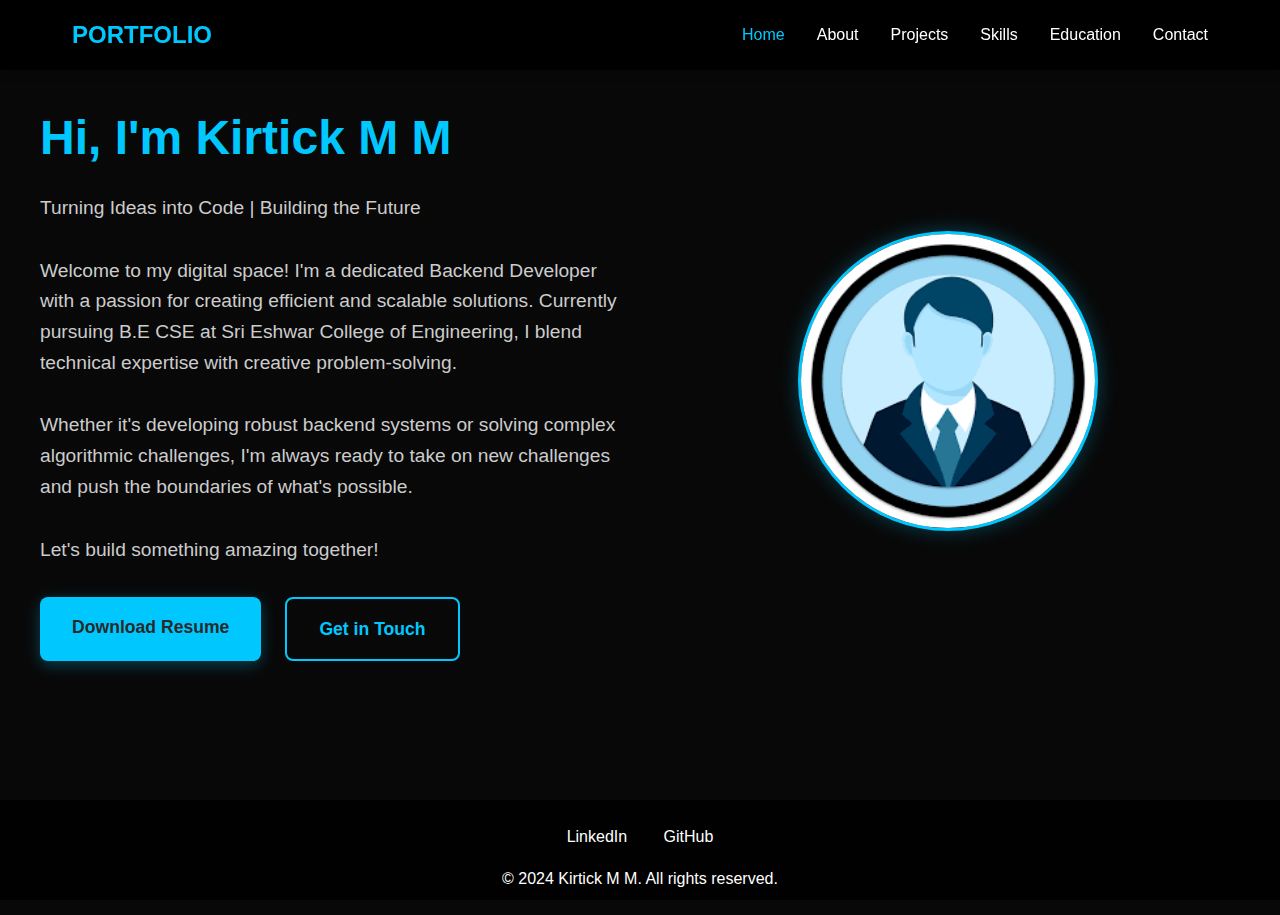
<file: index.html>
<!DOCTYPE html>
<html lang="en">
<head>
    <meta charset="UTF-8">
    <meta name="viewport" content="width=device-width, initial-scale=1.0">
    <title>Kirtick M M - Portfolio</title>
    <link rel="stylesheet" href="css/common.css">
    <link rel="stylesheet" href="css/home.css">
</head>
<body>
    <header>
        <nav>
            <div class="logo">PORTFOLIO</div>
            <ul class="nav-links">
                <li><a href="index.html" class="active">Home</a></li>
                <li><a href="about.html">About</a></li>
                <li><a href="projects.html">Projects</a></li>
                <li><a href="skills.html">Skills</a></li>
                <li><a href="education.html">Education</a></li>
                <li><a href="contact.html">Contact</a></li>
            </ul>
        </nav>
    </header>

    <main class="home-content">
        <div class="hero">
            <div class="hero-text">
                <h1>Hi, I'm Kirtick M M</h1>
                <p>Turning Ideas into Code | Building the Future</p>
                <div class="hero-content">
                    <p>Welcome to my digital space! I'm a dedicated Backend Developer with a passion for creating efficient and scalable solutions. Currently pursuing B.E CSE at Sri Eshwar College of Engineering, I blend technical expertise with creative problem-solving.</p>
                    <p>Whether it's developing robust backend systems or solving complex algorithmic challenges, I'm always ready to take on new challenges and push the boundaries of what's possible.</p>
                    <p>Let's build something amazing together!</p>
                </div>
                <div class="cta-buttons">
                    <a href="resume.pdf" download class="download-btn">Download Resume</a>
                    <a href="contact.html" class="contact-btn">Get in Touch</a>
                </div>
            </div>
            <div class="hero-image">
                <div class="profile-image">
                    <img src="images/profile.png" alt="Kirtick M M">
                </div>
            </div>
        </div>
    </main>

    <footer>
        <div class="social-links">
            <a href="https://linkedin.com/in/kirtick28" target="_blank">LinkedIn</a>
            <a href="https://github.com/kirtick28" target="_blank">GitHub</a>
        </div>
        <p>&copy; 2024 Kirtick M M. All rights reserved.</p>
    </footer>

    <script src="js/script.js"></script>
</body>
</html>
</file>
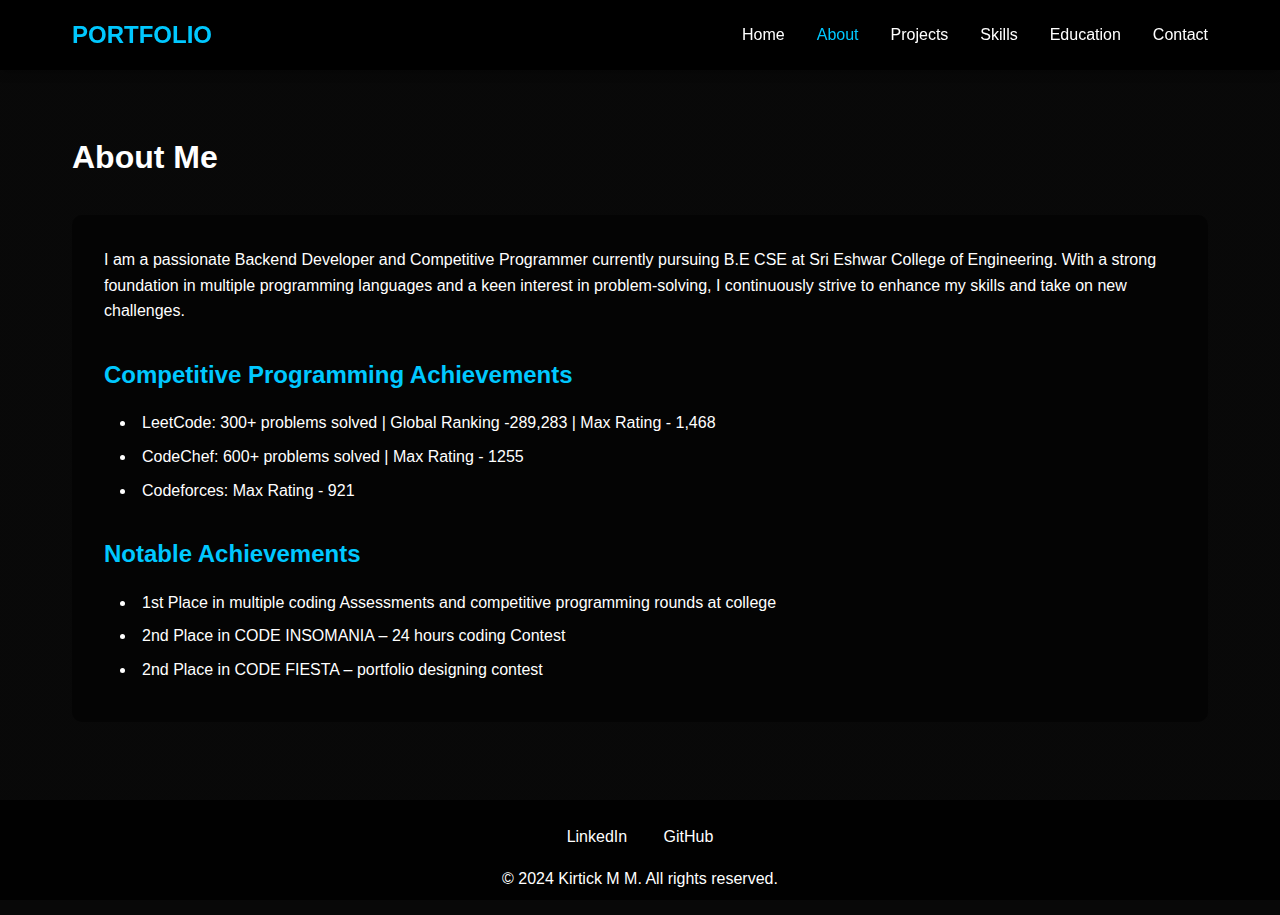
<file: about.html>
<!DOCTYPE html>
<html lang="en">
<head>
    <meta charset="UTF-8">
    <meta name="viewport" content="width=device-width, initial-scale=1.0">
    <title>About Me - Kirtick M M</title>
    <link rel="stylesheet" href="css/common.css">
    <link rel="stylesheet" href="css/about.css">
</head>
<body>
    <header>
        <nav>
            <div class="logo">PORTFOLIO</div>
            <ul class="nav-links">
                <li><a href="index.html">Home</a></li>
                <li><a href="about.html" class="active">About</a></li>
                <li><a href="projects.html">Projects</a></li>
                <li><a href="skills.html">Skills</a></li>
                <li><a href="education.html">Education</a></li>
                <li><a href="contact.html">Contact</a></li>
            </ul>
        </nav>
    </header>

    <main class="about-content">
        <div class="container">
            <h1>About Me</h1>
            <div class="about-description">
                <p>I am a passionate Backend Developer and Competitive Programmer currently pursuing B.E CSE at Sri Eshwar College of Engineering. With a strong foundation in multiple programming languages and a keen interest in problem-solving, I continuously strive to enhance my skills and take on new challenges.</p>
                
                <div class="competitive-achievements">
                    <h2>Competitive Programming Achievements</h2>
                    <ul>
                        <li>LeetCode: 300+ problems solved | Global Ranking -289,283 | Max Rating - 1,468</li>
                        <li>CodeChef: 600+ problems solved | Max Rating - 1255</li>
                        <li>Codeforces: Max Rating - 921</li>
                    </ul>
                </div>

                <div class="achievements">
                    <h2>Notable Achievements</h2>
                    <ul>
                        <li>1st Place in multiple coding Assessments and competitive programming rounds at college</li>
                        <li>2nd Place in CODE INSOMANIA – 24 hours coding Contest</li>
                        <li>2nd Place in CODE FIESTA – portfolio designing contest</li>
                    </ul>
                </div>
            </div>
        </div>
    </main>

    <footer>
        <div class="social-links">
            <a href="https://linkedin.com/in/kirtick28" target="_blank">LinkedIn</a>
            <a href="https://github.com/kirtick28" target="_blank">GitHub</a>
        </div>
        <p>&copy; 2024 Kirtick M M. All rights reserved.</p>
    </footer>

    <script src="js/script.js"></script>
</body>
</html>
</file>
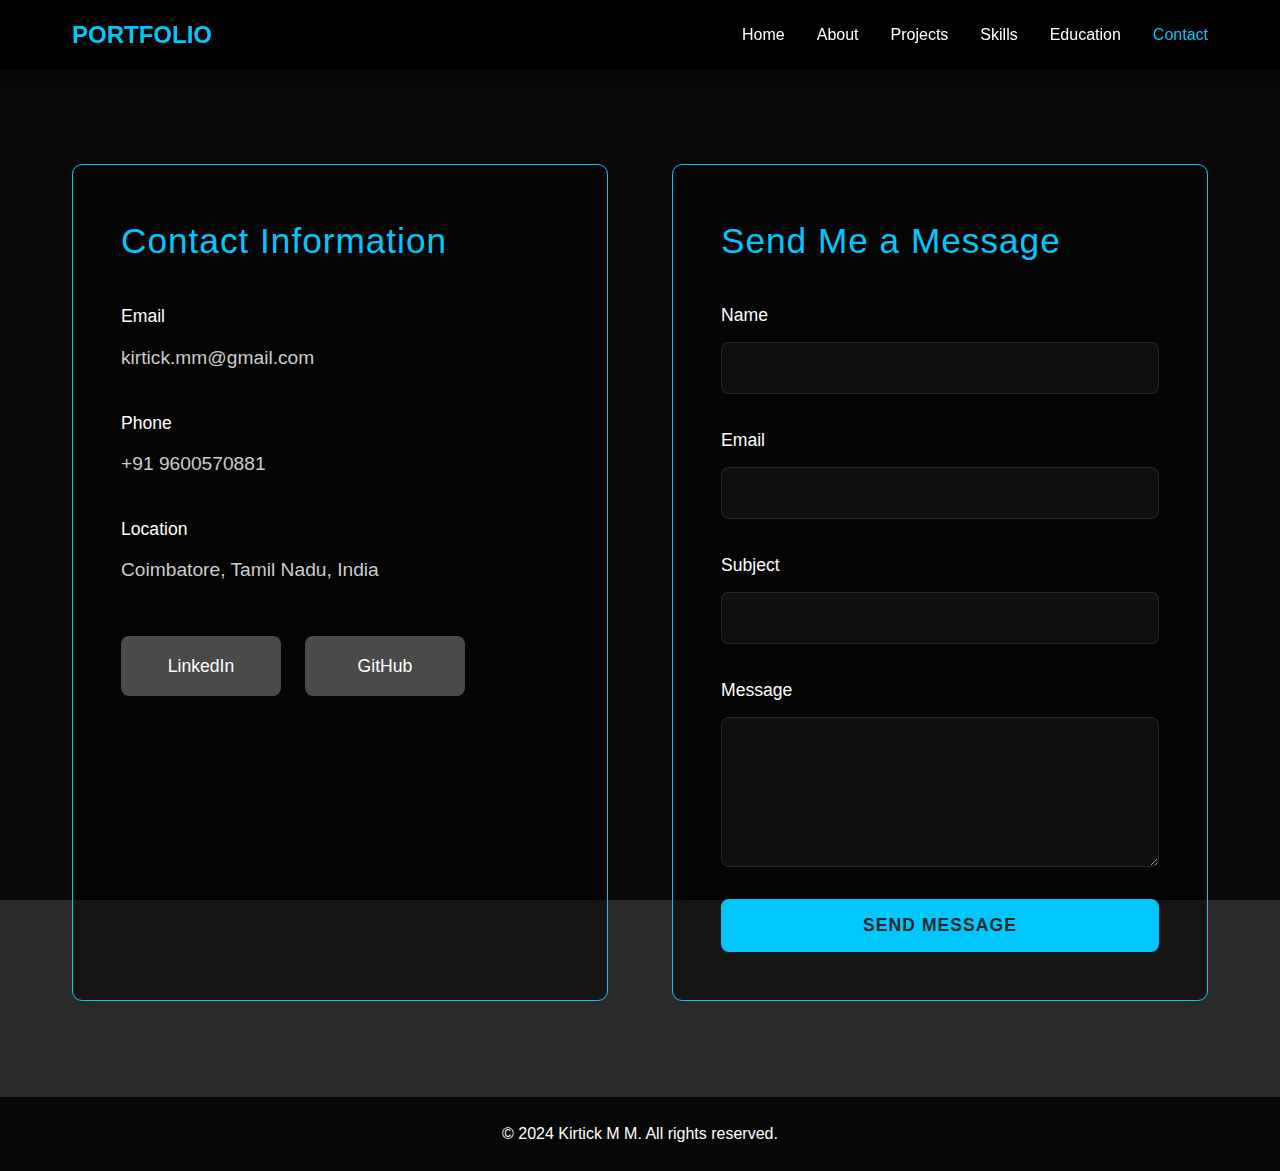
<file: contact.html>
<!DOCTYPE html>
<html lang="en">
<head>
    <meta charset="UTF-8">
    <meta name="viewport" content="width=device-width, initial-scale=1.0">
    <title>Contact - Kirtick M M</title>
    <link rel="stylesheet" href="css/common.css">
    <link rel="stylesheet" href="css/contact.css">
</head>
<body>
    <header>
        <nav>
            <div class="logo">PORTFOLIO</div>
            <ul class="nav-links">
                <li><a href="index.html">Home</a></li>
                <li><a href="about.html">About</a></li>
                <li><a href="projects.html">Projects</a></li>
                <li><a href="skills.html">Skills</a></li>
                <li><a href="education.html">Education</a></li>
                <li><a href="contact.html" class="active">Contact</a></li>
            </ul>
        </nav>
    </header>

    <main>
        <div class="contact-container">
            <div class="contact-info">
                <h2>Contact Information</h2>
                <div class="contact-details">
                    <p>Email
                        <span>kirtick.mm@gmail.com</span>
                    </p>
                    <p>Phone
                        <span>+91 9600570881</span>
                    </p>
                    <p>Location
                        <span>Coimbatore, Tamil Nadu, India</span>
                    </p>
                </div>
                <div class="social-links-contact">
                    <a href="https://linkedin.com/in/kirtick28" target="_blank">LinkedIn</a>
                    <a href="https://github.com/kirtick28" target="_blank">GitHub</a>
                </div>
            </div>

            <div class="contact-form-container">
                <h2>Send Me a Message</h2>
                <form class="contact-form">
                    <div class="form-group">
                        <label for="name">Name</label>
                        <input type="text" id="name" name="name" required>
                    </div>
                    <div class="form-group">
                        <label for="email">Email</label>
                        <input type="email" id="email" name="email" required>
                    </div>
                    <div class="form-group">
                        <label for="subject">Subject</label>
                        <input type="text" id="subject" name="subject" required>
                    </div>
                    <div class="form-group">
                        <label for="message">Message</label>
                        <textarea id="message" name="message" required></textarea>
                    </div>
                    <button type="submit" class="submit-btn">Send Message</button>
                </form>
            </div>
        </div>
    </main>

    <footer>
        <p>&copy; 2024 Kirtick M M. All rights reserved.</p>
    </footer>

    <script src="js/script.js"></script>
</body>
</html>
</file>
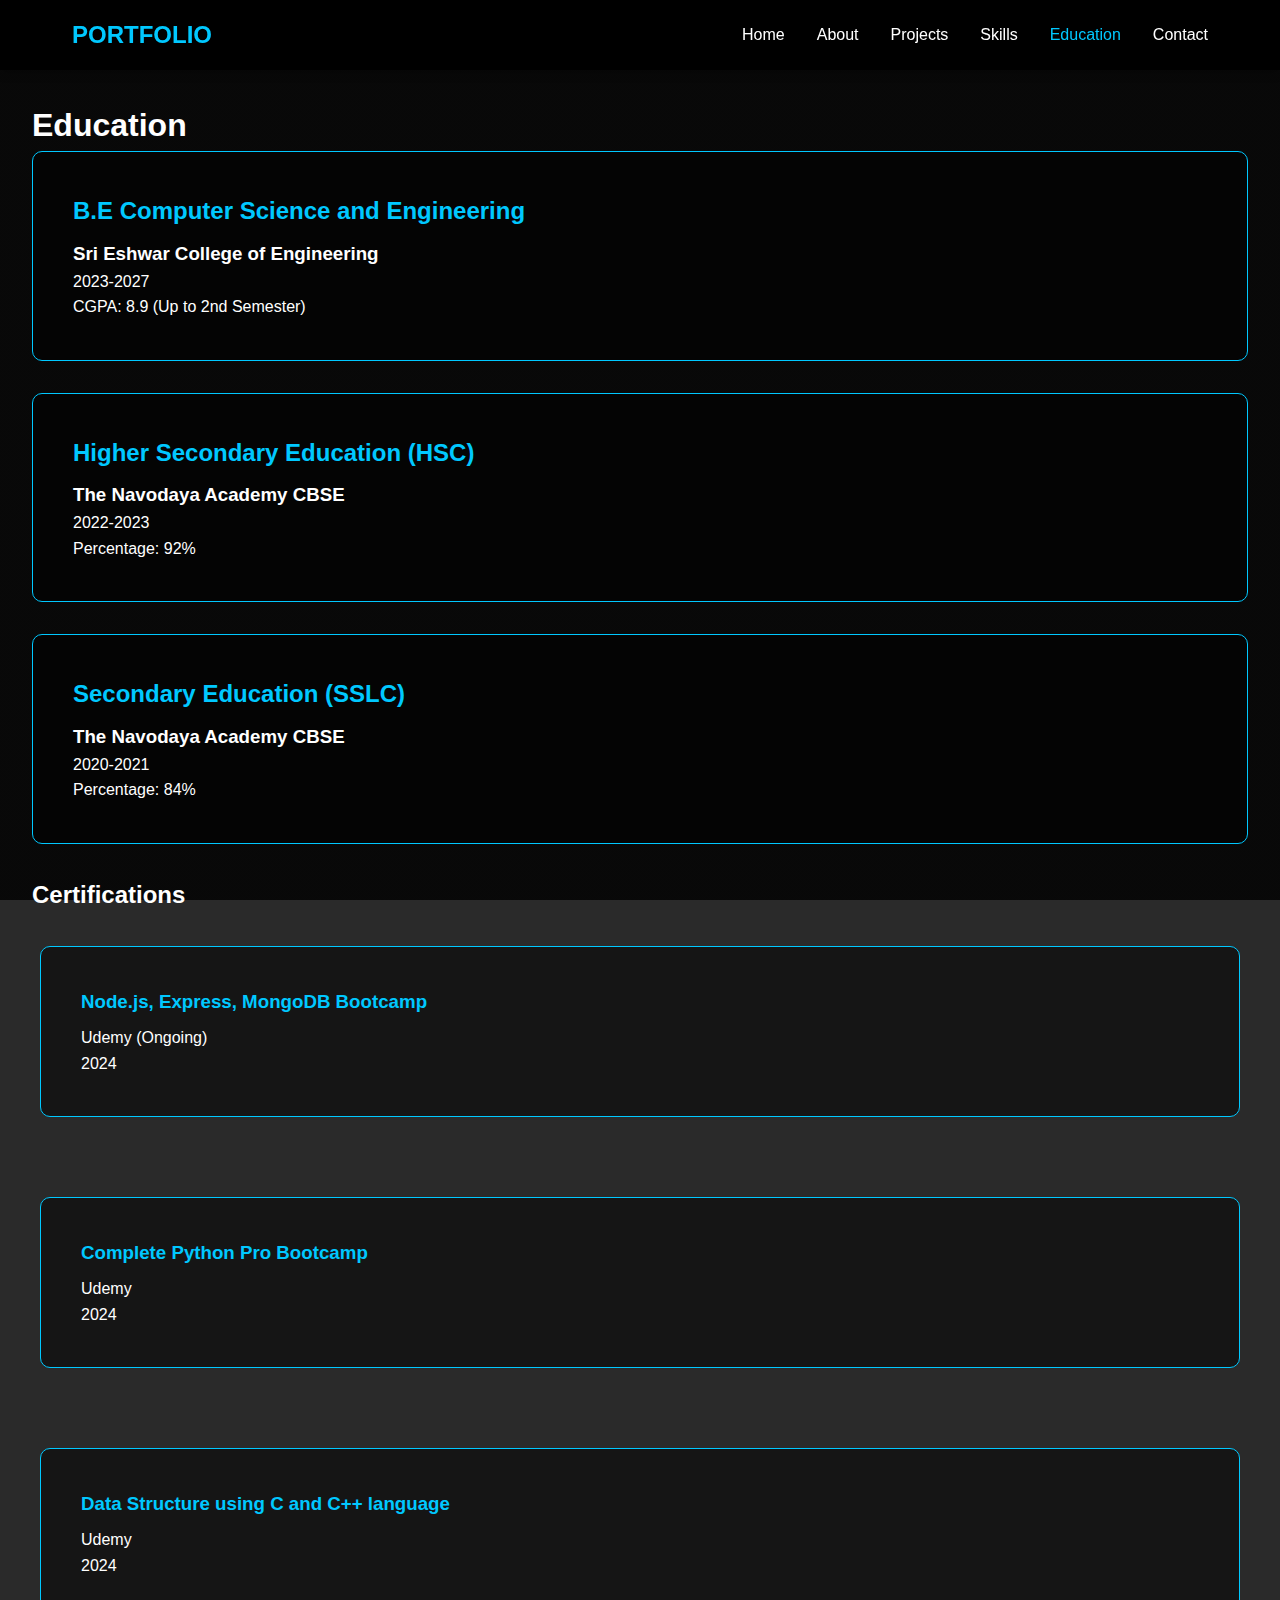
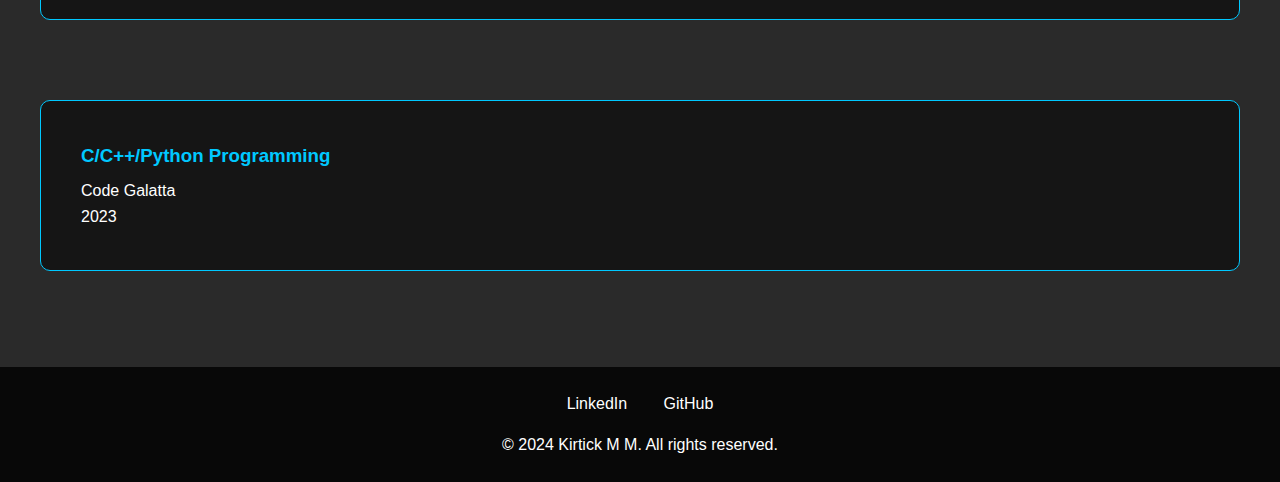
<file: education.html>
<!DOCTYPE html>
<html lang="en">
<head>
    <meta charset="UTF-8">
    <meta name="viewport" content="width=device-width, initial-scale=1.0">
    <title>Education - Kirtick M M</title>
    <link rel="stylesheet" href="css/common.css">
    <link rel="stylesheet" href="css/education.css">
</head>
<body>
    <header>
        <nav>
            <div class="logo">PORTFOLIO</div>
            <ul class="nav-links">
                <li><a href="index.html">Home</a></li>
                <li><a href="about.html">About</a></li>
                <li><a href="projects.html">Projects</a></li>
                <li><a href="skills.html">Skills</a></li>
                <li><a href="education.html" class="active">Education</a></li>
                <li><a href="contact.html">Contact</a></li>
            </ul>
        </nav>
    </header>

    <main class="education-content">
        <div class="container">
            <h1>Education</h1>
            <div class="education-timeline">
                <div class="education-card">
                    <h2>B.E Computer Science and Engineering</h2>
                    <h3>Sri Eshwar College of Engineering</h3>
                    <p class="education-year">2023-2027</p>
                    <p class="education-score">CGPA: 8.9 (Up to 2nd Semester)</p>
                </div>

                <div class="education-card">
                    <h2>Higher Secondary Education (HSC)</h2>
                    <h3>The Navodaya Academy CBSE</h3>
                    <p class="education-year">2022-2023</p>
                    <p class="education-score">Percentage: 92%</p>
                </div>

                <div class="education-card">
                    <h2>Secondary Education (SSLC)</h2>
                    <h3>The Navodaya Academy CBSE</h3>
                    <p class="education-year">2020-2021</p>
                    <p class="education-score">Percentage: 84%</p>
                </div>
            </div>

            <div class="certifications">
                <h2>Certifications</h2>
                <div class="certification-grid">
                    <div class="certification-card">
                        <h3>Node.js, Express, MongoDB Bootcamp</h3>
                        <p>Udemy (Ongoing)</p>
                        <p class="certification-year">2024</p>
                    </div>

                    <div class="certification-card">
                        <h3>Complete Python Pro Bootcamp</h3>
                        <p>Udemy</p>
                        <p class="certification-year">2024</p>
                    </div>

                    <div class="certification-card">
                        <h3>Data Structure using C and C++ language</h3>
                        <p>Udemy</p>
                        <p class="certification-year">2024</p>
                    </div>

                    <div class="certification-card">
                        <h3>C/C++/Python Programming</h3>
                        <p>Code Galatta</p>
                        <p class="certification-year">2023</p>
                    </div>
                </div>
            </div>
        </div>
    </main>

    <footer>
        <div class="social-links">
            <a href="https://linkedin.com/in/kirtick28" target="_blank">LinkedIn</a>
            <a href="https://github.com/kirtick28" target="_blank">GitHub</a>
        </div>
        <p>&copy; 2024 Kirtick M M. All rights reserved.</p>
    </footer>

    <script src="js/script.js"></script>
</body>
</html>
</file>
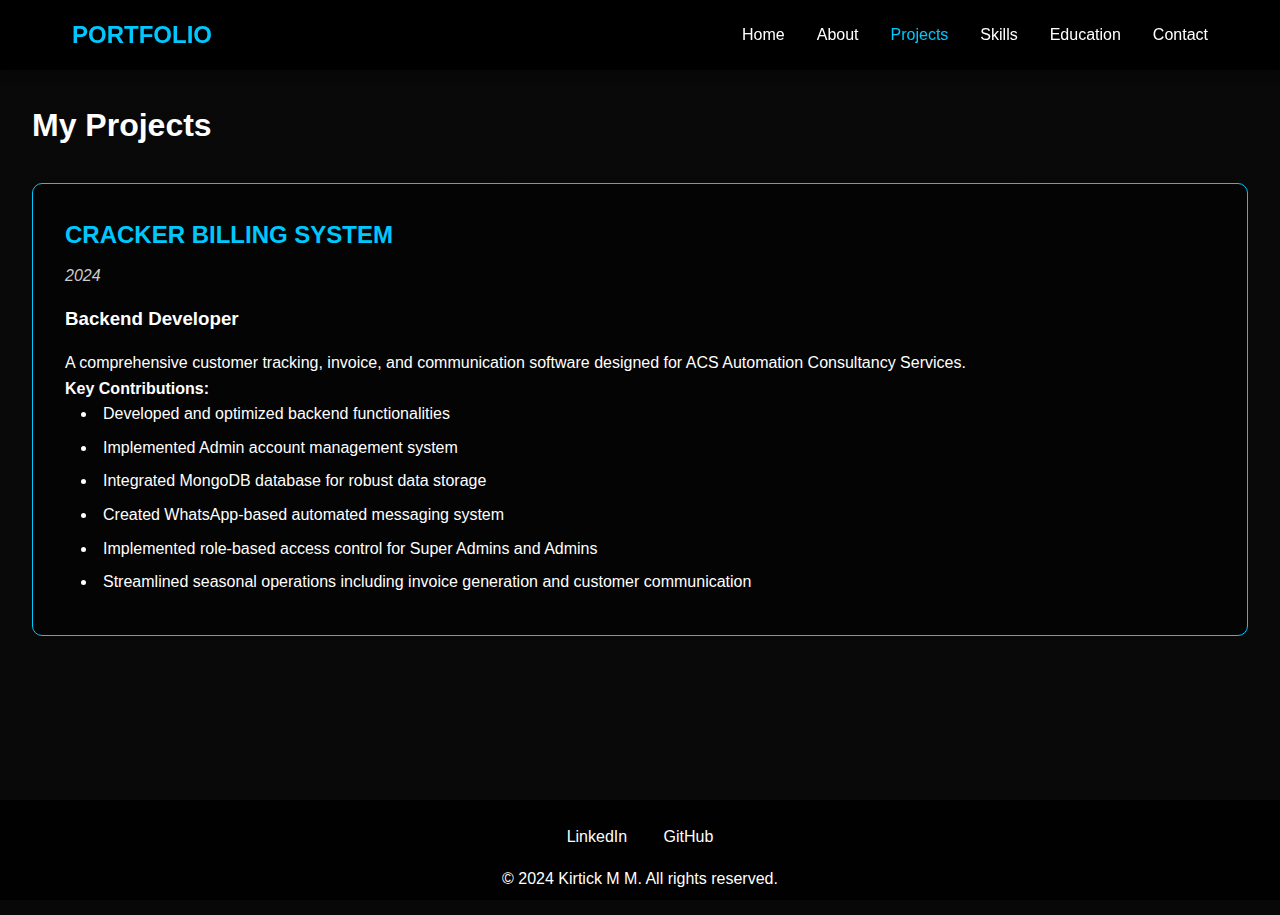
<file: projects.html>
<!DOCTYPE html>
<html lang="en">
<head>
    <meta charset="UTF-8">
    <meta name="viewport" content="width=device-width, initial-scale=1.0">
    <title>Projects - Kirtick M M</title>
    <link rel="stylesheet" href="css/common.css">
    <link rel="stylesheet" href="css/projects.css">
</head>
<body>
    <header>
        <nav>
            <div class="logo">PORTFOLIO</div>
            <ul class="nav-links">
                <li><a href="index.html">Home</a></li>
                <li><a href="about.html">About</a></li>
                <li><a href="projects.html" class="active">Projects</a></li>
                <li><a href="skills.html">Skills</a></li>
                <li><a href="education.html">Education</a></li>
                <li><a href="contact.html">Contact</a></li>
            </ul>
        </nav>
    </header>

    <main class="projects-content">
        <div class="container">
            <h1>My Projects</h1>
            <div class="project-grid">
                <div class="project-card">
                    <h2>CRACKER BILLING SYSTEM</h2>
                    <p class="project-date">2024</p>
                    <div class="project-description">
                        <h3>Backend Developer</h3>
                        <p>A comprehensive customer tracking, invoice, and communication software designed for ACS Automation Consultancy Services.</p>
                        <h4>Key Contributions:</h4>
                        <ul>
                            <li>Developed and optimized backend functionalities</li>
                            <li>Implemented Admin account management system</li>
                            <li>Integrated MongoDB database for robust data storage</li>
                            <li>Created WhatsApp-based automated messaging system</li>
                            <li>Implemented role-based access control for Super Admins and Admins</li>
                            <li>Streamlined seasonal operations including invoice generation and customer communication</li>
                        </ul>
                    </div>
                </div>
            </div>
        </div>
    </main>

    <footer>
        <div class="social-links">
            <a href="https://linkedin.com/in/kirtick28" target="_blank">LinkedIn</a>
            <a href="https://github.com/kirtick28" target="_blank">GitHub</a>
        </div>
        <p>&copy; 2024 Kirtick M M. All rights reserved.</p>
    </footer>

    <script src="js/script.js"></script>
</body>
</html>
</file>
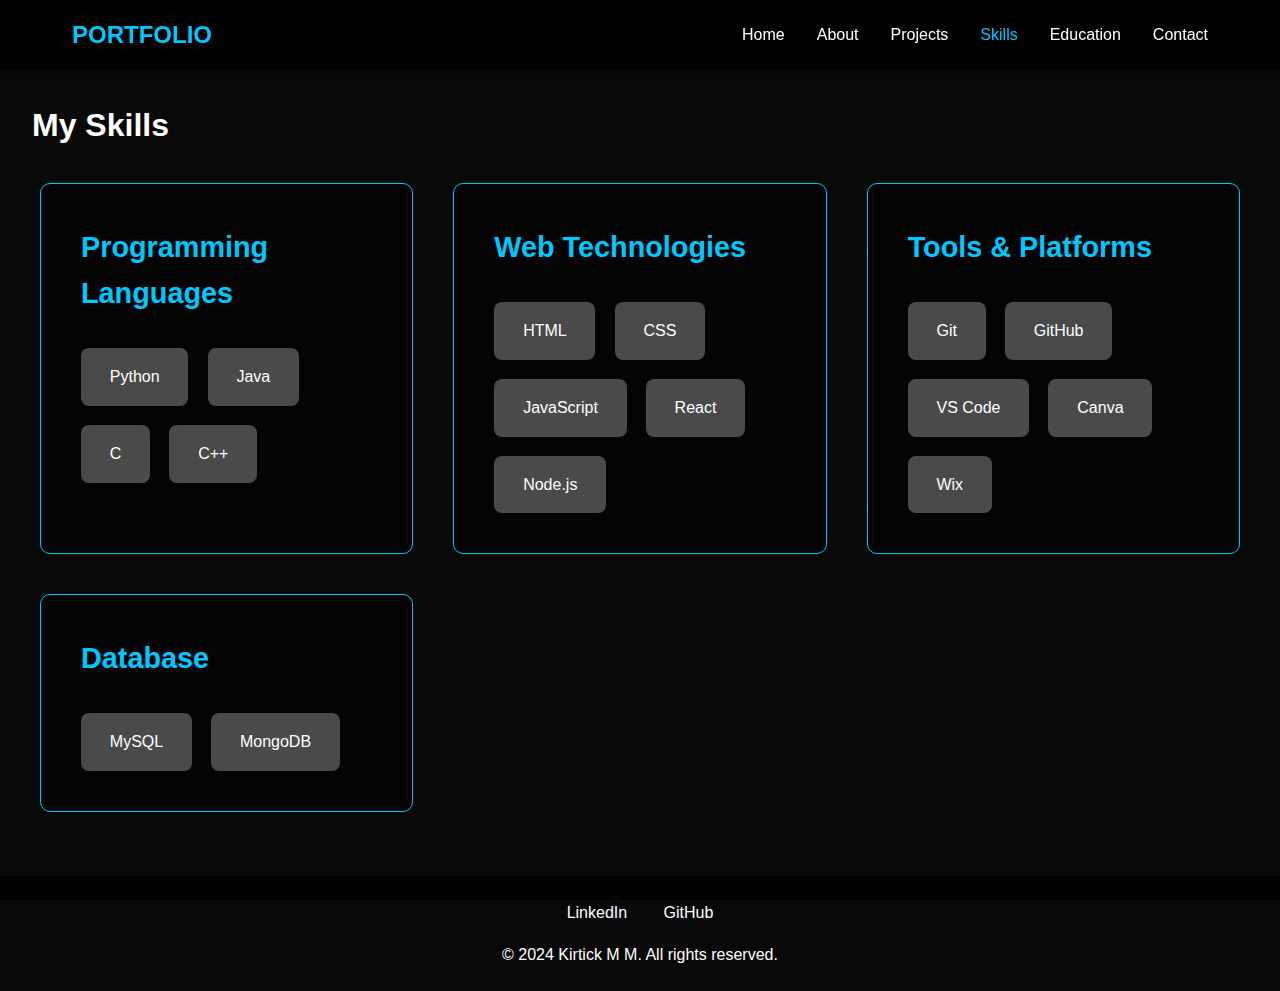
<file: skills.html>
<!DOCTYPE html>
<html lang="en">
<head>
    <meta charset="UTF-8">
    <meta name="viewport" content="width=device-width, initial-scale=1.0">
    <title>Skills - Kirtick M M</title>
    <link rel="stylesheet" href="css/common.css">
    <link rel="stylesheet" href="css/skills.css">
</head>
<body>
    <header>
        <nav>
            <div class="logo">PORTFOLIO</div>
            <ul class="nav-links">
                <li><a href="index.html">Home</a></li>
                <li><a href="about.html">About</a></li>
                <li><a href="projects.html">Projects</a></li>
                <li><a href="skills.html" class="active">Skills</a></li>
                <li><a href="education.html">Education</a></li>
                <li><a href="contact.html">Contact</a></li>
            </ul>
        </nav>
    </header>

    <main class="skills-content">
        <div class="container">
            <h1>My Skills</h1>
            <div class="skills-grid">
                <div class="skill-category">
                    <h2>Programming Languages</h2>
                    <div class="skill-items">
                        <a href="https://www.python.org" target="_blank" class="skill-item">Python</a>
                        <a href="https://www.java.com" target="_blank" class="skill-item">Java</a>
                        <a href="https://en.wikipedia.org/wiki/C_(programming_language)" target="_blank" class="skill-item">C</a>
                        <a href="https://en.wikipedia.org/wiki/C%2B%2B" target="_blank" class="skill-item">C++</a>
                    </div>
                </div>

                <div class="skill-category">
                    <h2>Web Technologies</h2>
                    <div class="skill-items">
                        <a href="https://developer.mozilla.org/en-US/docs/Web/HTML" target="_blank" class="skill-item">HTML</a>
                        <a href="https://developer.mozilla.org/en-US/docs/Web/CSS" target="_blank" class="skill-item">CSS</a>
                        <a href="https://developer.mozilla.org/en-US/docs/Web/JavaScript" target="_blank" class="skill-item">JavaScript</a>
                        <a href="https://reactjs.org" target="_blank" class="skill-item">React</a>
                        <a href="https://nodejs.org" target="_blank" class="skill-item">Node.js</a>
                    </div>
                </div>

                <div class="skill-category">
                    <h2>Tools & Platforms</h2>
                    <div class="skill-items">
                        <a href="https://git-scm.com" target="_blank" class="skill-item">Git</a>
                        <a href="https://github.com" target="_blank" class="skill-item">GitHub</a>
                        <a href="https://code.visualstudio.com" target="_blank" class="skill-item">VS Code</a>
                        <a href="https://www.canva.com" target="_blank" class="skill-item">Canva</a>
                        <a href="https://www.wix.com" target="_blank" class="skill-item">Wix</a>
                    </div>
                </div>

                <div class="skill-category">
                    <h2>Database</h2>
                    <div class="skill-items">
                        <a href="https://www.mysql.com" target="_blank" class="skill-item">MySQL</a>
                        <a href="https://www.mongodb.com" target="_blank" class="skill-item">MongoDB</a>
                    </div>
                </div>
            </div>
        </div>
    </main>

    <footer>
        <div class="social-links">
            <a href="https://linkedin.com/in/kirtick28" target="_blank">LinkedIn</a>
            <a href="https://github.com/kirtick28" target="_blank">GitHub</a>
        </div>
        <p>&copy; 2024 Kirtick M M. All rights reserved.</p>
    </footer>

    <script src="js/script.js"></script>
</body>
</html>
</file>
<file: css/common.css>
:root {
    --primary-color: #2a2a2a;
    --secondary-color: #4a4a4a;
    --accent-color: #00c8ff;
    --text-color: #ffffff;
    --text-secondary: #cccccc;
}

* {
    margin: 0;
    padding: 0;
    box-sizing: border-box;
}

body {
    font-family: 'Segoe UI', Tahoma, Geneva, Verdana, sans-serif;
    background-color: var(--primary-color);
    color: var(--text-color);
    line-height: 1.6;
    background-image: linear-gradient(rgba(0, 0, 0, 0.8), rgba(0, 0, 0, 0.8)), url('https://images.unsplash.com/photo-1484417894907-623942c8ee29?q=80');
    background-size: cover;
    background-attachment: fixed;
    background-position: center;
}

/* Header Styles */
header {
    background-color: #000000;
    padding: 1rem 0;
    position: fixed;
    width: 100%;
    top: 0;
    z-index: 1000;
    box-shadow: 0 2px 10px rgba(0, 0, 0, 0.3);
}

nav {
    max-width: 1200px;
    margin: 0 auto;
    display: flex;
    justify-content: space-between;
    align-items: center;
    padding: 0 2rem;
}

.logo {
    font-size: 1.5rem;
    font-weight: bold;
    color: var(--accent-color);
}

.nav-links {
    display: flex;
    list-style: none;
    gap: 2rem;
}

.nav-links a {
    color: var(--text-color);
    text-decoration: none;
    transition: color 0.3s ease;
}

.nav-links a:hover,
.nav-links a.active {
    color: var(--accent-color);
}

/* Main Content Styles */
main {
    padding: 100px 2rem 2rem;
    min-height: calc(100vh - 100px);
}

/* Footer Styles */
footer {
    background-color: rgba(0, 0, 0, 0.8);
    padding: 1.5rem 0;
    text-align: center;
}

.social-links {
    margin-bottom: 1rem;
}

.social-links a {
    color: var(--text-color);
    text-decoration: none;
    margin: 0 1rem;
    transition: color 0.3s ease;
}

.social-links a:hover {
    color: var(--accent-color);
}

/* Responsive Design */
@media (max-width: 768px) {
    .nav-links {
        display: none;
    }
}
</file>
<file: css/home.css>
.hero {
    max-width: 1200px;
    margin: 0 auto;
    display: flex;
    align-items: center;
    justify-content: space-between;
    gap: 2rem;
}

.hero-text {
    flex: 1;
}

.hero-text h1 {
    font-size: 3rem;
    margin-bottom: 1rem;
    color: var(--accent-color);
}

.hero-text p {
    font-size: 1.2rem;
    color: var(--text-secondary);
    margin-bottom: 2rem;
}

.hero-image {
    flex: 1;
    display: flex;
    justify-content: center;
    align-items: center;
}

.profile-image {
    width: 300px;
    height: 300px;
    border-radius: 50%;
    border: 3px solid var(--accent-color);
    overflow: hidden;
    box-shadow: 0 0 20px rgba(0, 200, 255, 0.3);
}

.profile-image img {
    width: 100%;
    height: 100%;
    object-fit: cover;
}

.cta-buttons {
    display: flex;
    gap: 1.5rem;
    margin-top: 2rem;
}

.download-btn,
.contact-btn {
    padding: 1rem 2rem;
    border-radius: 8px;
    text-decoration: none;
    font-weight: bold;
    font-size: 1.1rem;
    transition: all 0.3s ease;
}

.download-btn {
    background-color: var(--accent-color);
    color: var(--primary-color);
    border: none;
    box-shadow: 0 4px 15px rgba(0, 200, 255, 0.3);
}

.contact-btn {
    background-color: transparent;
    color: var(--accent-color);
    border: 2px solid var(--accent-color);
}

.download-btn:hover {
    transform: translateY(-3px);
    box-shadow: 0 6px 20px rgba(0, 200, 255, 0.4);
}

.contact-btn:hover {
    transform: translateY(-3px);
    background-color: var(--accent-color);
    color: var(--primary-color);
}

@media (max-width: 768px) {
    .hero {
        flex-direction: column;
        text-align: center;
    }

    .cta-buttons {
        justify-content: center;
    }

    .profile-image {
        width: 200px;
        height: 200px;
    }
}
</file>
<file: css/about.css>
.about-content .container {
    max-width: 1200px;
    margin: 0 auto;
    padding: 2rem;
}

.about-description {
    background-color: rgba(0, 0, 0, 0.5);
    padding: 2rem;
    border-radius: 10px;
    margin-top: 2rem;
}

.competitive-achievements,
.achievements {
    margin-top: 2rem;
}

.competitive-achievements h2,
.achievements h2 {
    color: var(--accent-color);
    margin-bottom: 1rem;
}

.competitive-achievements ul,
.achievements ul {
    list-style-position: inside;
    padding-left: 1rem;
}

.competitive-achievements li,
.achievements li {
    margin-bottom: 0.5rem;
}

@media (max-width: 768px) {
    .about-description {
        padding: 1.5rem;
    }
}
</file>
<file: css/contact.css>
.contact-container {
    max-width: 1200px;
    margin: 0 auto;
    padding: 4rem 2rem;
    display: flex;
    justify-content: space-between;
    gap: 4rem;
}

.contact-info,
.contact-form-container {
    flex: 1;
    background-color: rgba(0, 0, 0, 0.5);
    padding: 3rem;
    border-radius: 10px;
    border: 1px solid var(--accent-color);
}

.contact-info h2,
.contact-form-container h2 {
    color: var(--accent-color);
    font-size: 2.2rem;
    margin-bottom: 2rem;
    font-weight: 500;
    letter-spacing: 1px;
}

.contact-details {
    margin-bottom: 3rem;
}

.contact-details p {
    margin-bottom: 2rem;
    font-size: 1.1rem;
    line-height: 1.8;
    color: var(--text-color);
}

.contact-details p span {
    display: block;
    margin-top: 0.5rem;
    color: var(--text-secondary);
    font-size: 1.2rem;
}

.social-links-contact {
    display: flex;
    gap: 1.5rem;
    margin-top: 3rem;
}

.social-links-contact a {
    color: var(--text-color);
    text-decoration: none;
    padding: 1rem 2rem;
    border-radius: 8px;
    background: var(--secondary-color);
    transition: all 0.3s cubic-bezier(0.4, 0, 0.2, 1);
    font-size: 1.1rem;
    font-weight: 500;
    text-align: center;
    min-width: 160px;
}

.social-links-contact a:hover {
    transform: translateY(-10px) scale(1.05);
    background-color: var(--accent-color);
    color: var(--primary-color);
    box-shadow: 0 15px 30px rgba(0, 200, 255, 0.3);
}

.contact-form {
    display: grid;
    gap: 2rem;
}

.form-group {
    display: flex;
    flex-direction: column;
    gap: 0.8rem;
}

.form-group label {
    color: var(--text-color);
    font-size: 1.1rem;
}

.form-group input,
.form-group textarea {
    padding: 1rem;
    border-radius: 8px;
    border: 1px solid rgba(255, 255, 255, 0.1);
    background-color: rgba(255, 255, 255, 0.05);
    color: var(--text-color);
    font-size: 1rem;
    transition: all 0.3s ease;
}

.form-group input:focus,
.form-group textarea:focus {
    outline: none;
    border-color: var(--accent-color);
    box-shadow: 0 0 10px rgba(0, 200, 255, 0.1);
}

.form-group textarea {
    min-height: 150px;
    resize: vertical;
}

.submit-btn {
    background-color: var(--accent-color);
    color: var(--primary-color);
    padding: 1rem;
    border: none;
    border-radius: 8px;
    cursor: pointer;
    font-weight: bold;
    font-size: 1.1rem;
    transition: all 0.3s ease;
    width: 100%;
    text-transform: uppercase;
    letter-spacing: 1px;
}

.submit-btn:hover {
    transform: translateY(-5px);
    box-shadow: 0 10px 20px rgba(0, 200, 255, 0.2);
}

.submit-btn:disabled {
    opacity: 0.7;
    cursor: not-allowed;
}

@media (max-width: 768px) {
    .contact-container {
        flex-direction: column;
        gap: 3rem;
        padding: 2rem 1rem;
    }

    .contact-info,
    .contact-form-container {
        padding: 2rem;
    }

    .social-links-contact {
        flex-direction: column;
    }

    .social-links-contact a {
        width: 100%;
    }
}
</file>
<file: css/education.css>
.education-grid,
.certification-grid {
    display: grid;
    gap: 3rem;
    padding: 2rem 0;
    max-width: 1200px;
    margin: 0 auto;
}

.education-card,
.certification-card {
    background-color: rgba(0, 0, 0, 0.5);
    padding: 2.5rem;
    border-radius: 10px;
    border: 1px solid var(--accent-color);
    transition: all 0.3s cubic-bezier(0.4, 0, 0.2, 1);
    position: relative;
    margin-bottom: 2rem;
}

.education-card:hover,
.certification-card:hover {
    transform: scale(1.02);
    box-shadow: 0 15px 30px rgba(0, 200, 255, 0.2);
}

.education-card h2,
.certification-card h3 {
    color: var(--accent-color);
    margin-bottom: 0.5rem;
}

.education-date,
.certification-date {
    color: var(--text-secondary);
    font-style: italic;
    margin-bottom: 1rem;
}

.education-details,
.certification-details {
    margin-top: 1rem;
}

.education-details ul,
.certification-details ul {
    list-style-position: inside;
    padding-left: 1rem;
}

.education-details li,
.certification-details li {
    margin-bottom: 0.5rem;
}

@media (max-width: 768px) {
    .education-card,
    .certification-card {
        padding: 1.5rem;
    }
}
</file>
<file: css/projects.css>
.project-grid {
    display: grid;
    gap: 2rem;
    padding: 2rem 0;
}

.project-card {
    background-color: rgba(0, 0, 0, 0.5);
    padding: 2rem;
    border-radius: 10px;
    border: 1px solid var(--accent-color);
    transition: all 0.3s cubic-bezier(0.4, 0, 0.2, 1);
}

.project-card:hover {
    transform: scale(1.02);
    box-shadow: 0 10px 30px rgba(0, 0, 0, 0.4);
}

.project-card h2 {
    color: var(--accent-color);
    margin-bottom: 0.5rem;
}

.project-date {
    color: var(--text-secondary);
    font-style: italic;
    margin-bottom: 1rem;
}

.project-description h3 {
    color: var(--text-color);
    margin-bottom: 1rem;
}

.project-description ul {
    list-style-position: inside;
    padding-left: 1rem;
}

.project-description li {
    margin-bottom: 0.5rem;
}

@media (max-width: 768px) {
    .project-card {
        padding: 1.5rem;
    }
}
</file>
<file: css/skills.css>
.skills-grid {
    display: grid;
    grid-template-columns: repeat(auto-fit, minmax(300px, 1fr));
    gap: 2.5rem;
    padding: 2rem 0;
    max-width: 1200px;
    margin: 0 auto;
}

.skill-category {
    background-color: rgba(0, 0, 0, 0.5);
    padding: 2.5rem;
    border-radius: 10px;
    border: 1px solid var(--accent-color);
}

.skill-category h2 {
    color: var(--accent-color);
    margin-bottom: 2rem;
    font-size: 1.8rem;
}

.skill-items {
    display: flex;
    flex-wrap: wrap;
    gap: 1.2rem;
}

.skill-item {
    background-color: var(--secondary-color);
    color: var(--text-color);
    padding: 1rem 1.8rem;
    border-radius: 8px;
    font-size: 1rem;
    transition: all 0.3s cubic-bezier(0.4, 0, 0.2, 1);
    cursor: pointer;
    text-decoration: none;
    display: inline-block;
}

.skill-item:hover {
    transform: translateY(-10px) scale(1.1);
    box-shadow: 0 15px 30px rgba(0, 200, 255, 0.2);
    background-color: var(--accent-color);
    color: var(--primary-color);
}

@media (max-width: 768px) {
    .skills-grid {
        grid-template-columns: 1fr;
        padding: 1.5rem;
    }

    .skill-category {
        padding: 2rem;
    }

    .skill-items {
        gap: 1rem;
    }
}
</file>
